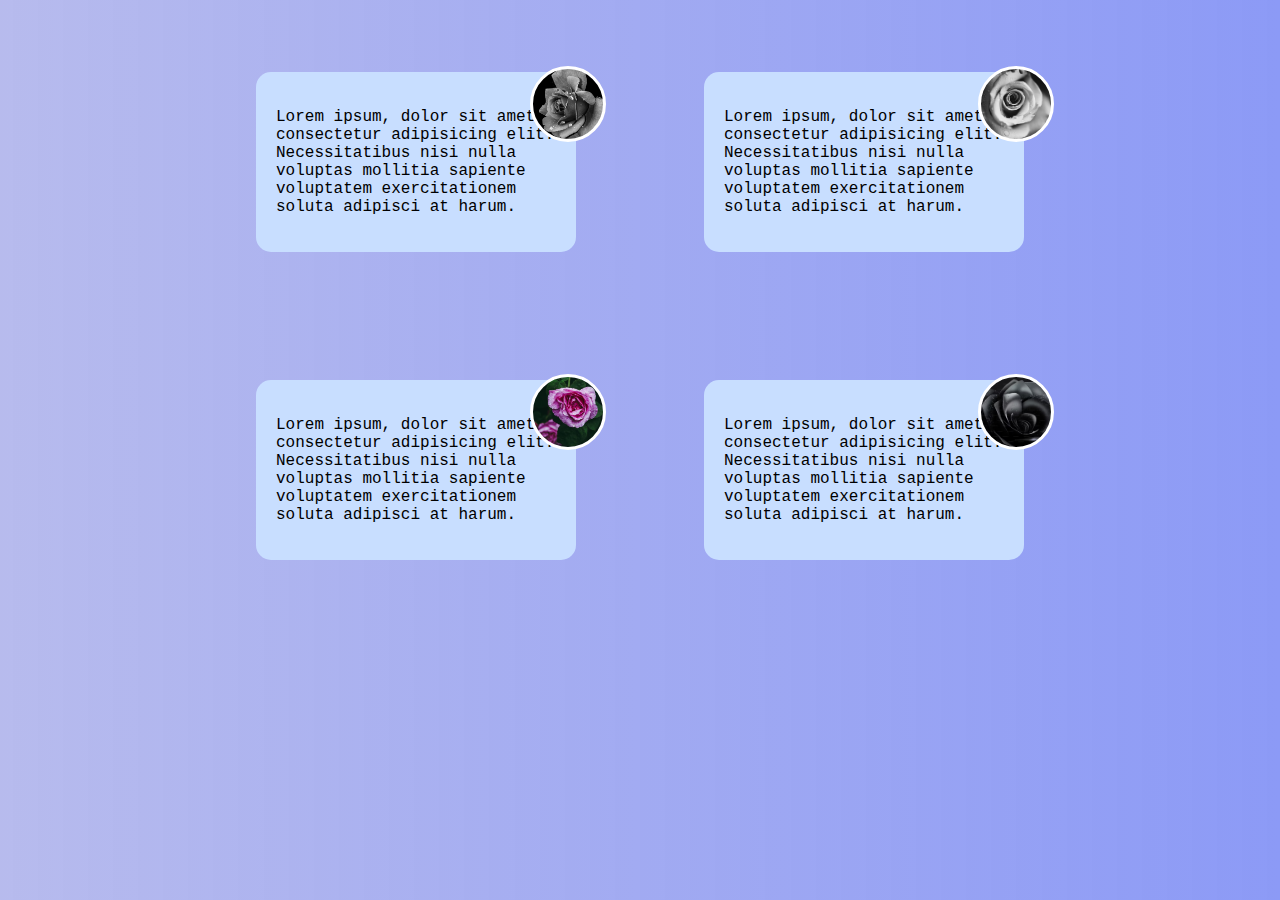
<file: 01_Variables/index.html>
<!DOCTYPE html>
<html lang="en">

<head>
    <meta charset="UTF-8">
    <meta name="viewport" content="width=device-width, initial-scale=1.0">
    <title>Document</title>
    <link rel="stylesheet" href="assets/css/index.css">
</head>

<body>
    <section class="container">
        <section class="card">
            <div class="img img-one"></div>
            <p class="info">Lorem ipsum, dolor sit amet consectetur adipisicing elit. Necessitatibus nisi nulla voluptas
                mollitia sapiente voluptatem exercitationem soluta adipisci at harum.</p>
        </section>
        <section class="card">
            <div class="img img-two"></div>
            <p class="info">Lorem ipsum, dolor sit amet consectetur adipisicing elit. Necessitatibus nisi nulla voluptas
                mollitia sapiente voluptatem exercitationem soluta adipisci at harum.</p>
        </section>
        <section class="card">
            <div class="img img-three"></div>
            <p class="info">Lorem ipsum, dolor sit amet consectetur adipisicing elit. Necessitatibus nisi nulla voluptas
                mollitia sapiente voluptatem exercitationem soluta adipisci at harum.</p>
        </section>
        <section class="card">
            <div class="img img-four"></div>
            <p class="info">Lorem ipsum, dolor sit amet consectetur adipisicing elit. Necessitatibus nisi nulla voluptas
                mollitia sapiente voluptatem exercitationem soluta adipisci at harum.</p>
        </section>
    </section>

</body>

</html>
</file>
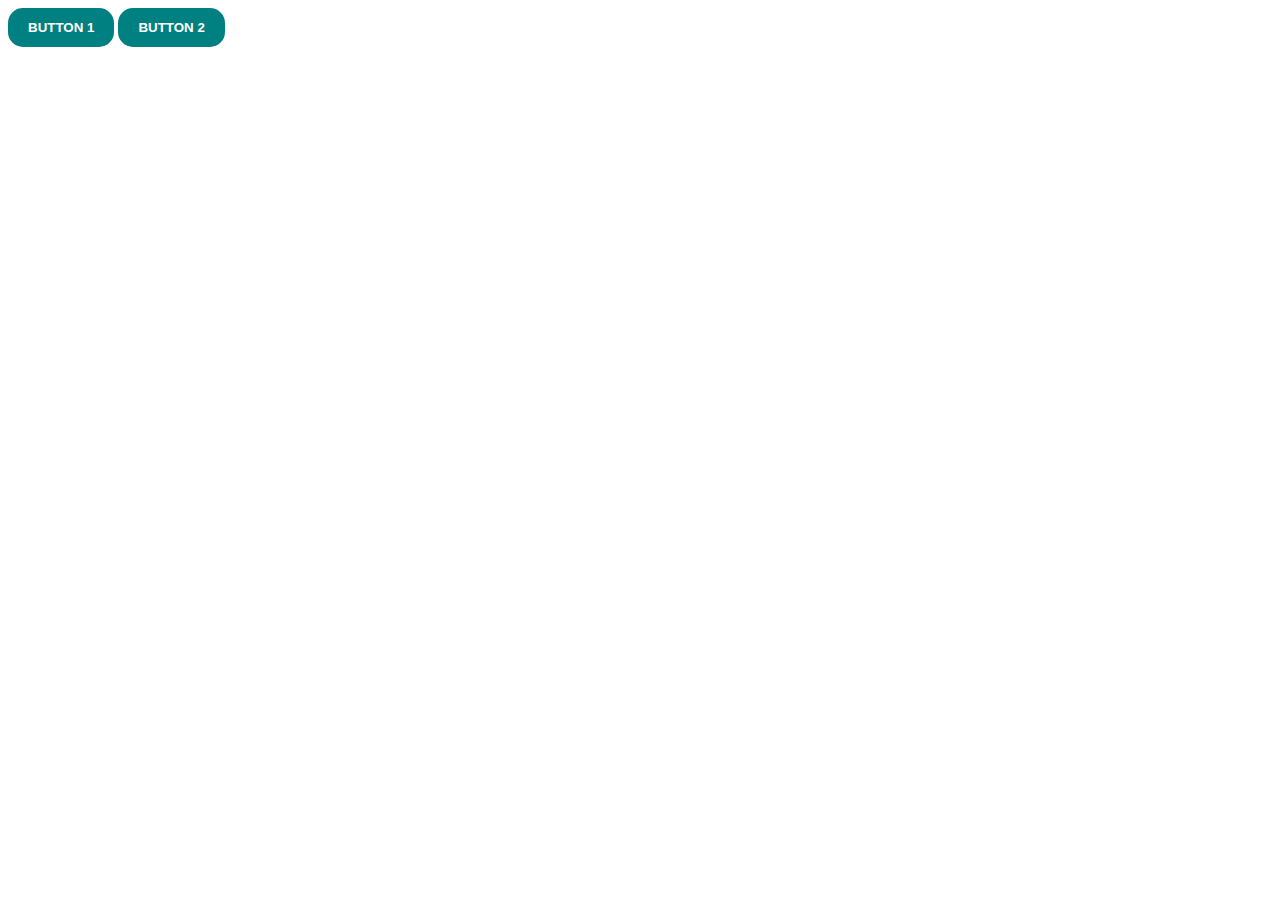
<file: 04_Mixins/index.html>
<!DOCTYPE html>
<html lang="en">

<head>
    <meta charset="UTF-8">
    <meta name="viewport" content="width=device-width, initial-scale=1.0">
    <title>Document</title>
    <link rel="stylesheet" href="assets/css/index.css">
</head>

<body>
    <button type="button">BUTTON 1</button>
    <button type="button">BUTTON 2</button>
</body>

</html>
</file>
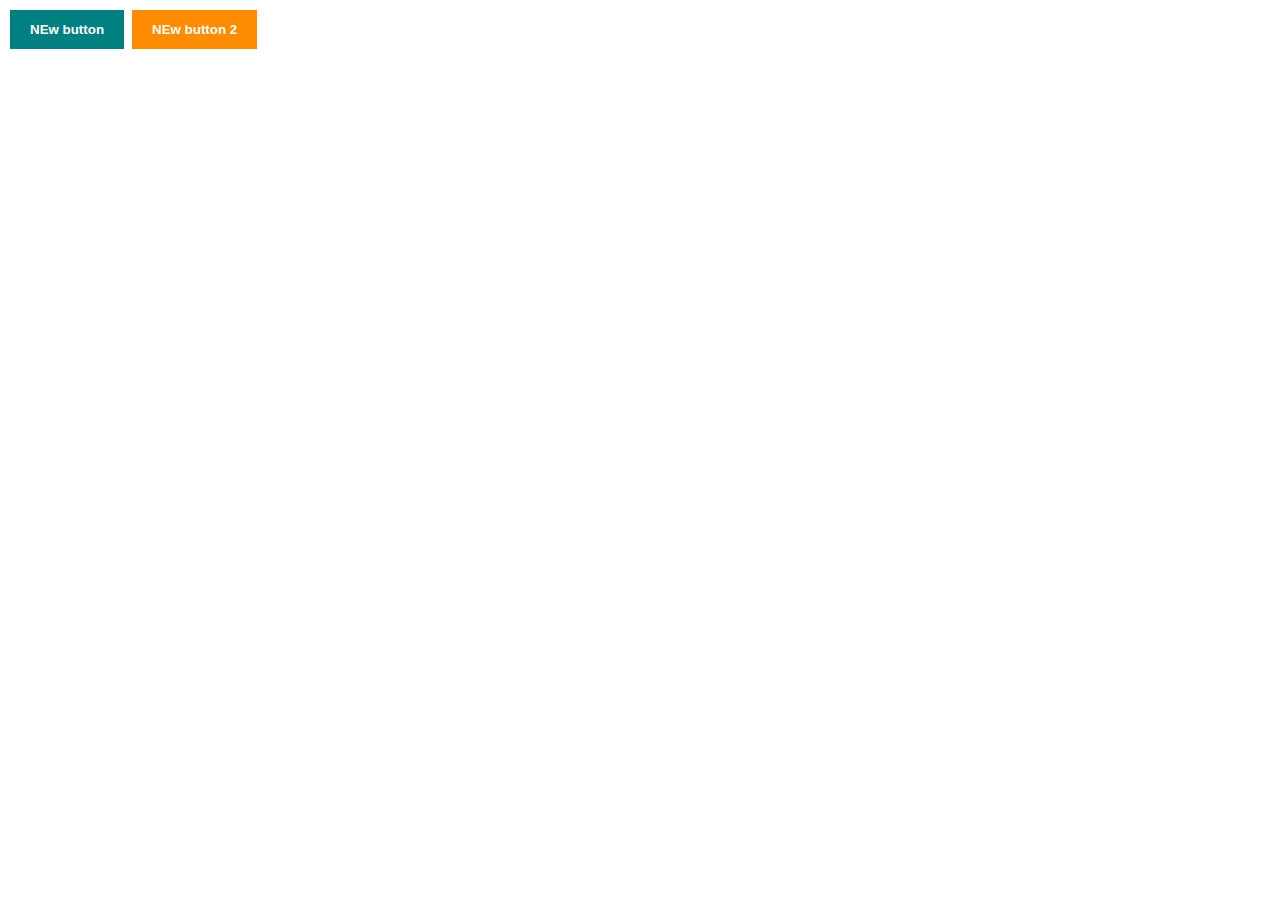
<file: 05_Extends/index.html>
<!DOCTYPE html>
<html lang="en">

<head>
    <meta charset="UTF-8">
    <meta name="viewport" content="width=device-width, initial-scale=1.0">
    <title>Document</title>
    <link rel="stylesheet" href="assets/css/index.css">
</head>

<body>

    <button type="button" class="btn-1">NEw button</button>
    <button type="button" class="btn-2">NEw button 2</button>

</body>

</html>
</file>
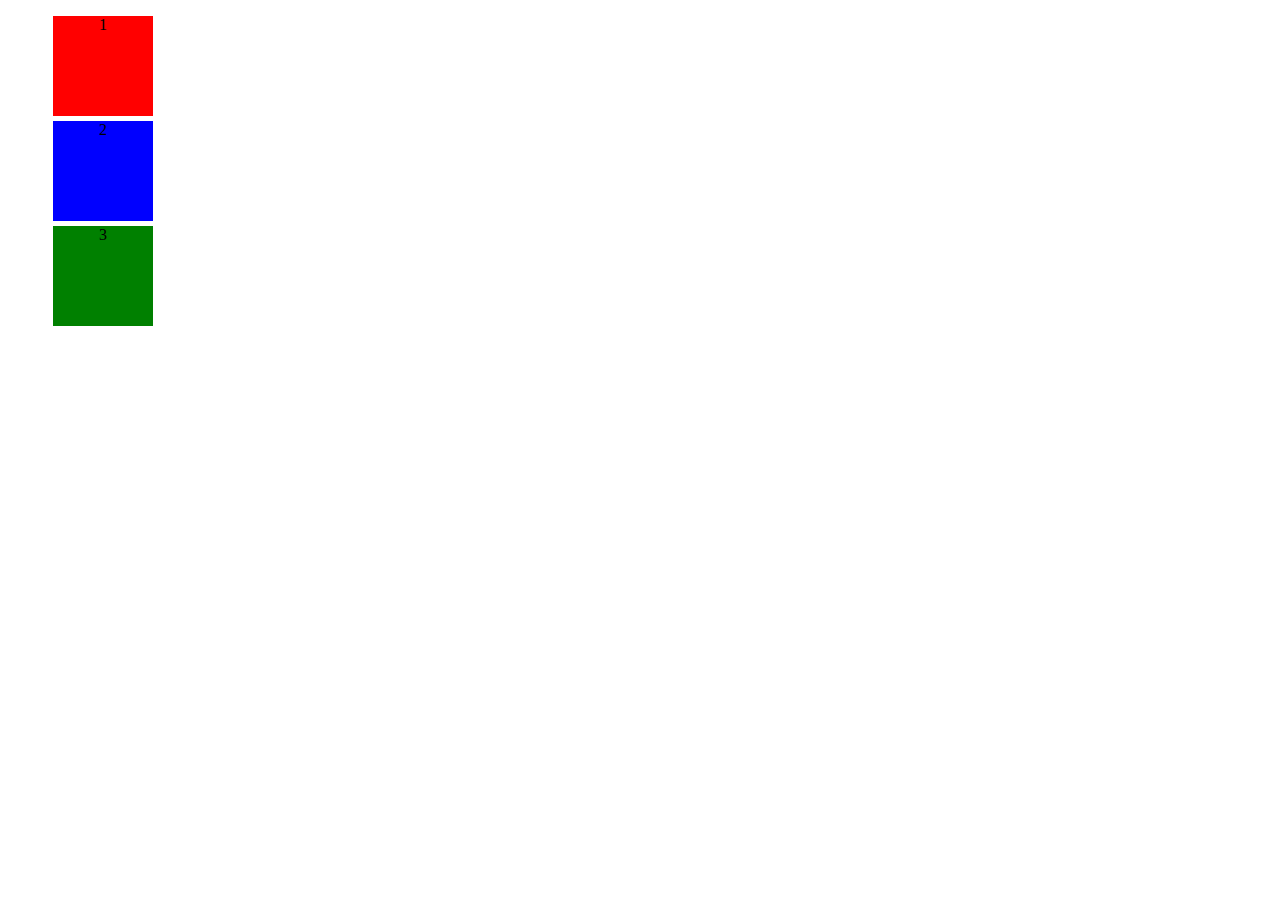
<file: 08_Interpolation/index.html>
<!DOCTYPE html>
<html lang="en">

<head>
    <meta charset="UTF-8">
    <meta name="viewport" content="width=device-width, initial-scale=1.0">
    <title>Document</title>
    <link rel="stylesheet" href="assets/css/index.css">
</head>

<body>

    <ul>
        <li class="one">1</li>
        <li class="two">2</li>
        <li class="three">3</li>
    </ul>

</body>

</html>
</file>
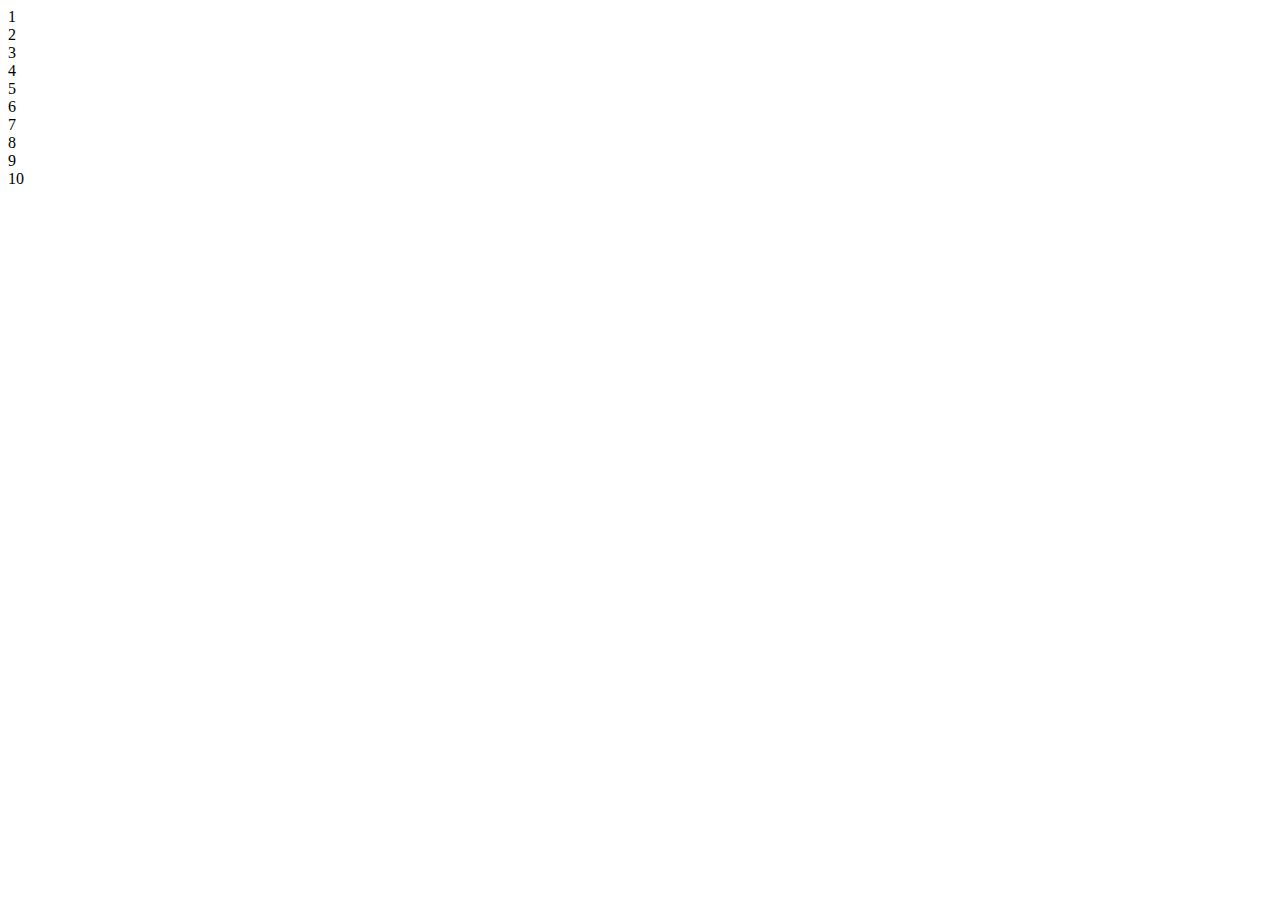
<file: 09_Directive/02_For_Loop/index.html>
<!DOCTYPE html>
<html lang="en">

<head>
    <meta charset="UTF-8">
    <meta name="viewport" content="width=device-width, initial-scale=1.0">
    <title>Document</title>
    <link rel="stylesheet" href="assets/css/index.css">
</head>

<body>

    <div class="box-">1</div>
    <div class="box-">2</div>
    <div class="box-">3</div>
    <div class="box-">4</div>
    <div class="box-">5</div>
    <div class="box-">6</div>
    <div class="box-">7</div>
    <div class="box-">8</div>
    <div class="box-">9</div>
    <div class="box-">10</div>

</body>

</html>
</file>
<file: 01_Variables/assets/css/index.css>
body {
  background: linear-gradient(90deg, rgba(165, 170, 233, 0.8), #8c9af6);
  font-family: "Courier New", Courier, monospace;
}

.container {
  display: flex;
  flex-wrap: wrap;
  justify-content: center;
  align-items: center;
}

.card {
  background: #c8deff;
  padding: 20px;
  border-radius: 15px;
  max-width: 280px;
  margin: 4rem;
  position: relative;
}

.img {
  width: 70px;
  height: 70px;
  border-radius: 100%;
  border: 3px solid white;
  position: absolute;
  right: -30px;
  bottom: 110px;
}

.img-one {
  background: url(../images/imgone.avif) no-repeat center/cover;
}

.img-two {
  background: url(../images/imgtwo.avif) no-repeat center/cover;
}

.img-three {
  background: url(../images/imgthree.avif) no-repeat center/cover;
}

.img-four {
  background: url(../images/imgfour.avif) no-repeat center/cover;
}/*# sourceMappingURL=index.css.map */
</file>
<file: 04_Mixins/assets/css/index.css>
button {
  padding: 12px 20px;
  border: none;
  border-radius: 15px;
  color: white;
  background: teal;
  font-weight: bolder;
}/*# sourceMappingURL=index.css.map */
</file>
<file: 05_Extends/assets/css/index.css>
.basicbtn, .btn-2, .btn-1 {
  padding: 12px 20px;
  border: 2px solid white;
  background: darkorange;
  color: white;
  font-weight: bolder;
}

.btn-1 {
  background: teal;
}/*# sourceMappingURL=index.css.map */
</file>
<file: 08_Interpolation/assets/css/index.css>
li {
  width: 100px;
  height: 100px;
  list-style-type: none;
  margin: 5px;
  text-align: center;
}

.one {
  background: red;
}

.two {
  background: blue;
}

.three {
  background: green;
}/*# sourceMappingURL=index.css.map */
</file>
<file: 09_Directive/02_For_Loop/assets/css/index.css>
.box-2 {
  width: 200px;
  background: rgb(5, 51, 49);
  margin: 2;
  padding: 10px;
}

.box-3 {
  width: 300px;
  background: rgb(204, 243, 103);
  margin: 3;
  padding: 15px;
}

.box-4 {
  width: 400px;
  background: rgb(188, 253, 133);
  margin: 4;
  padding: 20px;
}

.box-5 {
  width: 500px;
  background: rgb(178, 24, 131);
  margin: 5;
  padding: 25px;
}/*# sourceMappingURL=index.css.map */
</file>
